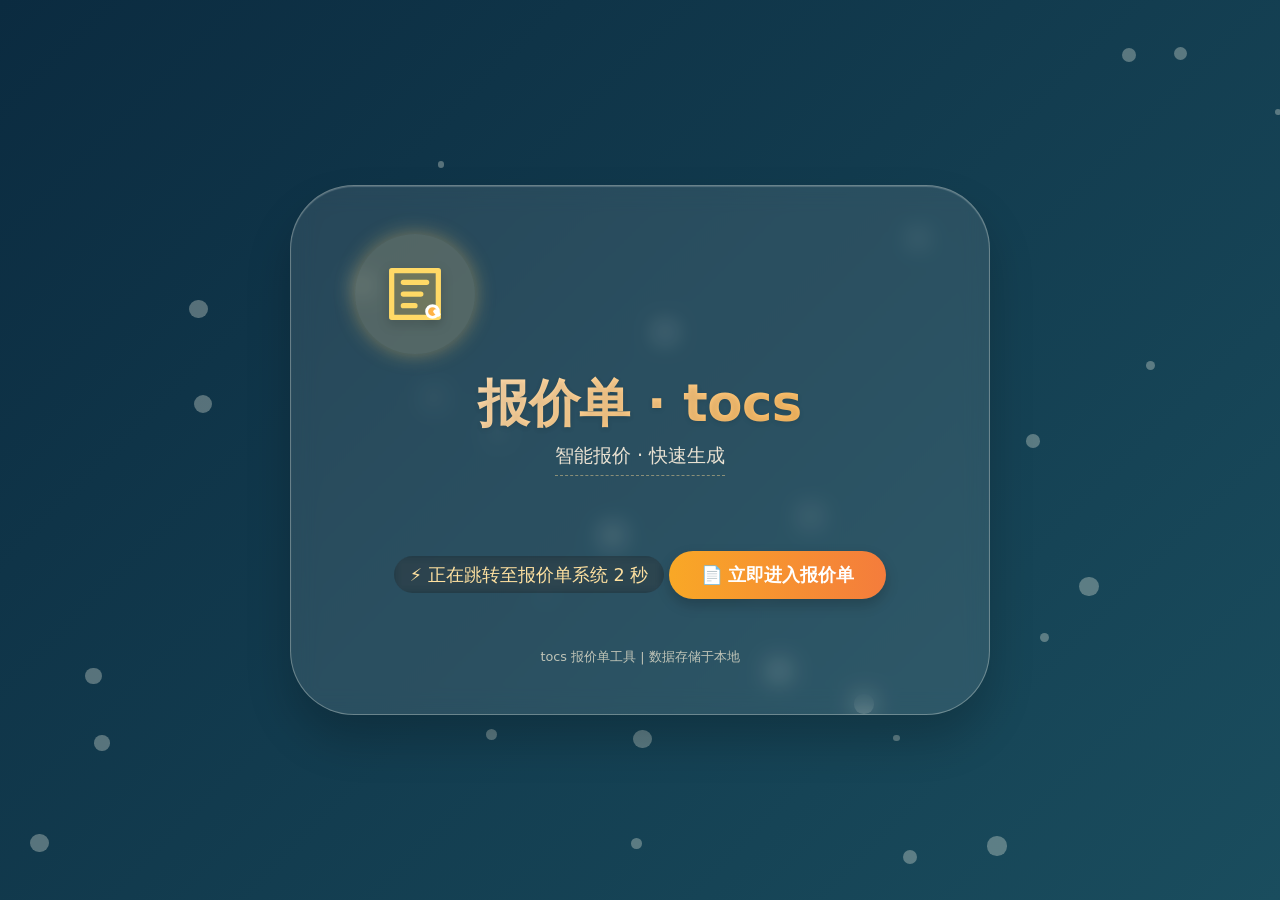
<file: index.html>
<!DOCTYPE html>
<html lang="zh-CN">
<head>
    <meta charset="UTF-8">
    <meta name="viewport" content="width=device-width, initial-scale=1.0, user-scalable=yes">
    <title>报价单工具 | tocs</title>
    <style>
        * {
            margin: 0;
            padding: 0;
            box-sizing: border-box;
        }

        body {
            min-height: 100vh;
            background: linear-gradient(135deg, #0b2b40 0%, #1a4d5e 100%);
            display: flex;
            align-items: center;
            justify-content: center;
            font-family: 'Segoe UI', 'Poppins', system-ui, -apple-system, 'Roboto', sans-serif;
            overflow: hidden;
            position: relative;
        }

        /* 动态粒子背景 (装饰) */
        .bg-particles {
            position: absolute;
            width: 100%;
            height: 100%;
            overflow: hidden;
            z-index: 0;
        }

        .particle {
            position: absolute;
            background: rgba(255,255,240,0.3);
            border-radius: 50%;
            pointer-events: none;
            animation: floatParticle 12s infinite ease-in-out;
        }

        @keyframes floatParticle {
            0% {
                transform: translateY(0) translateX(0) scale(1);
                opacity: 0.4;
            }
            50% {
                transform: translateY(-40px) translateX(20px) scale(1.2);
                opacity: 0.8;
            }
            100% {
                transform: translateY(0) translateX(0) scale(1);
                opacity: 0.4;
            }
        }

        /* 主卡片 */
        .hero-card {
            position: relative;
            z-index: 10;
            background: rgba(255, 255, 255, 0.1);
            backdrop-filter: blur(12px);
            border-radius: 64px;
            padding: 3rem 4rem;
            text-align: center;
            box-shadow: 0 25px 45px rgba(0,0,0,0.2), inset 0 1px 1px rgba(255,255,255,0.2);
            border: 1px solid rgba(255,255,240,0.3);
            animation: fadeInUp 0.8s cubic-bezier(0.2, 0.9, 0.4, 1.1);
            width: 90%;
            max-width: 700px;
        }

        /* Logo 动画区 */
        .logo-area {
            margin-bottom: 2rem;
        }

        .quote-icon {
            display: inline-block;
            width: 120px;
            height: 120px;
            background: rgba(255,215,140,0.2);
            border-radius: 50%;
            display: flex;
            align-items: center;
            justify-content: center;
            margin-bottom: 1rem;
            animation: pulseGlow 2s infinite alternate, rotateScale 3s infinite;
            box-shadow: 0 0 20px rgba(255,200,100,0.4);
        }

        .quote-icon svg {
            width: 70px;
            height: 70px;
            filter: drop-shadow(0 4px 6px rgba(0,0,0,0.2));
        }

        @keyframes pulseGlow {
            0% {
                box-shadow: 0 0 0 0 rgba(255,200,100,0.4);
                background: rgba(255,215,140,0.2);
            }
            100% {
                box-shadow: 0 0 0 20px rgba(255,200,100,0);
                background: rgba(255,225,160,0.35);
            }
        }

        @keyframes rotateScale {
            0% {
                transform: rotate(0deg) scale(1);
            }
            50% {
                transform: rotate(8deg) scale(1.05);
            }
            100% {
                transform: rotate(0deg) scale(1);
            }
        }

        h1 {
            font-size: 3.2rem;
            font-weight: 800;
            background: linear-gradient(135deg, #FFE6C7, #FFB347);
            -webkit-background-clip: text;
            background-clip: text;
            color: transparent;
            letter-spacing: -0.5px;
            margin-bottom: 0.25rem;
            text-shadow: 0 2px 5px rgba(0,0,0,0.1);
        }

        .sub {
            font-size: 1.2rem;
            color: #FFF2DF;
            opacity: 0.9;
            font-weight: 500;
            margin-bottom: 2rem;
            border-bottom: 1px dashed rgba(255,220,150,0.5);
            display: inline-block;
            padding-bottom: 6px;
        }

        .countdown {
            font-size: 1.1rem;
            background: rgba(0,0,0,0.3);
            display: inline-block;
            padding: 0.4rem 1rem;
            border-radius: 40px;
            color: #FFE1A0;
            margin: 1rem 0 1.5rem;
            backdrop-filter: blur(4px);
        }

        .btn-manual {
            display: inline-block;
            background: linear-gradient(90deg, #F9A826, #F47C3C);
            border: none;
            padding: 12px 32px;
            font-size: 1.1rem;
            font-weight: bold;
            color: white;
            border-radius: 60px;
            text-decoration: none;
            transition: transform 0.2s, box-shadow 0.2s;
            box-shadow: 0 6px 14px rgba(0,0,0,0.2);
            margin-top: 0.5rem;
            cursor: pointer;
        }

        .btn-manual:hover {
            transform: scale(1.02);
            box-shadow: 0 10px 20px rgba(0,0,0,0.3);
            background: linear-gradient(90deg, #FFB347, #F9672E);
        }

        .footer-note {
            margin-top: 2rem;
            font-size: 0.8rem;
            color: rgba(255,245,220,0.7);
        }

        @keyframes fadeInUp {
            from {
                opacity: 0;
                transform: translateY(40px);
            }
            to {
                opacity: 1;
                transform: translateY(0);
            }
        }

        @media (max-width: 550px) {
            .hero-card {
                padding: 2rem 1.5rem;
            }
            h1 {
                font-size: 2.2rem;
            }
            .quote-icon {
                width: 90px;
                height: 90px;
            }
            .quote-icon svg {
                width: 50px;
                height: 50px;
            }
        }
    </style>
</head>
<body>
<div class="bg-particles" id="particles"></div>
<div class="hero-card">
    <div class="logo-area">
        <div class="quote-icon">
            <!-- 简洁的发票/报价单风格 SVG -->
            <svg viewBox="0 0 24 24" fill="none" xmlns="http://www.w3.org/2000/svg">
                <path d="M4 4H20V20H4V4Z" stroke="#FFD966" stroke-width="1.8" stroke-linecap="round" stroke-linejoin="round" fill="rgba(255,217,102,0.2)"/>
                <path d="M8 8H16M8 12H14M8 16H12" stroke="#FFD966" stroke-width="1.8" stroke-linecap="round"/>
                <circle cx="18" cy="18" r="2" fill="#FFB347" stroke="white" stroke-width="1"/>
                <path d="M19 18L20 19" stroke="white" stroke-width="1.5" stroke-linecap="round"/>
            </svg>
        </div>
        <h1>报价单 <span style="font-weight:600;">· tocs</span></h1>
        <div class="sub">智能报价 · 快速生成</div>
    </div>

    <div class="countdown" id="countdownMsg">
        ⚡ 正在跳转至报价单系统 <span id="seconds">3</span> 秒
    </div>

    <button class="btn-manual" id="manualBtn">📄 立即进入报价单</button>
    <div class="footer-note">
        tocs 报价单工具 | 数据存储于本地
    </div>
</div>

<script>
    (function() {
        // 自动跳转倒计时
        let seconds = 3;
        const secSpan = document.getElementById('seconds');
        const countdownDiv = document.getElementById('countdownMsg');
        let timer = setInterval(() => {
            seconds--;
            if (secSpan) secSpan.innerText = seconds;
            if (seconds <= 0) {
                clearInterval(timer);
                window.location.href = './quotation.html';
            }
        }, 1000);

        // 手动跳转按钮
        const manualBtn = document.getElementById('manualBtn');
        if (manualBtn) {
            manualBtn.addEventListener('click', () => {
                clearInterval(timer);
                window.location.href = './quotation.html';
            });
        }

        // 生成动态粒子（装饰）
        function createParticles() {
            const container = document.getElementById('particles');
            if (!container) return;
            const particleCount = 30;
            for (let i = 0; i < particleCount; i++) {
                const particle = document.createElement('div');
                particle.classList.add('particle');
                const size = Math.random() * 15 + 5;
                particle.style.width = size + 'px';
                particle.style.height = size + 'px';
                particle.style.left = Math.random() * 100 + '%';
                particle.style.top = Math.random() * 100 + '%';
                const duration = 10 + Math.random() * 15;
                particle.style.animationDuration = duration + 's';
                particle.style.animationDelay = Math.random() * 5 + 's';
                container.appendChild(particle);
            }
        }
        createParticles();
    })();
</script>
</body>
</html>
</file>
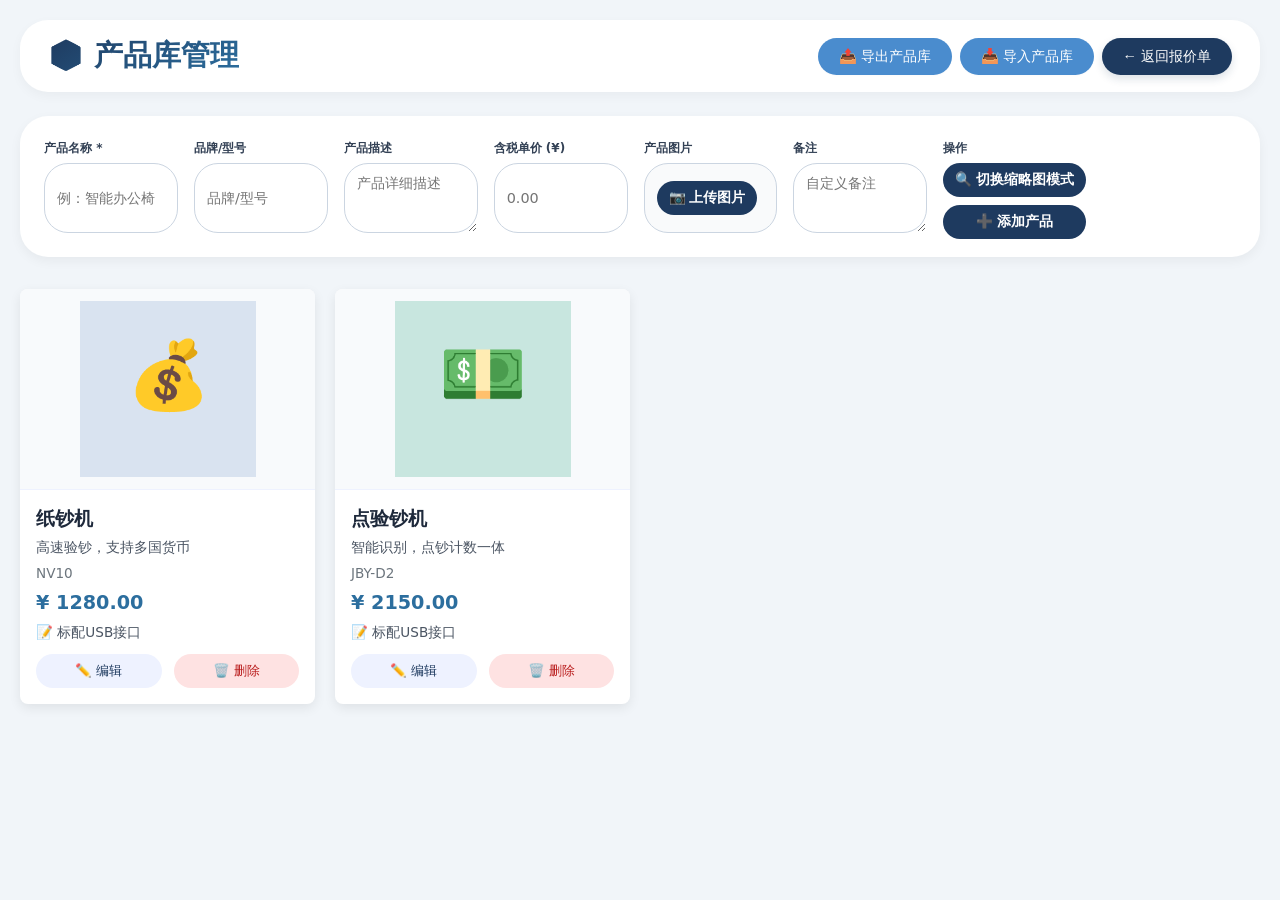
<file: product-manager.html>
<!DOCTYPE html>
<html lang="zh-CN">
<head>
    <meta charset="UTF-8">
    <meta name="viewport" content="width=device-width, initial-scale=1.0, user-scalable=yes">
    <title>产品库管理</title>
    <link rel="stylesheet" href="styles.css">
</head>
<body>
<div class="container">
    <div class="header">
        <h1>📦 产品库管理</h1>
        <div class="header-actions">
            <button id="exportProductsBtn" class="btn-back" style="background:#4a8cce; color:white;">📤 导出产品库</button>
            <button id="importProductsBtn" class="btn-back" style="background:#4a8cce; color:white;">📥 导入产品库</button>
            <button id="backToQuoteBtn" class="btn-back btn-primary">← 返回报价单</button>
        </div>
    </div>

    <div class="add-product-form">
        <div class="form-field">
            <label>产品名称 *</label>
            <input type="text" id="prodName" placeholder="例：智能办公椅">
        </div>
        <div class="form-field">
            <label>品牌/型号</label>
            <input type="text" id="prodModel" placeholder="品牌/型号">
        </div>
        <div class="form-field">
            <label>产品描述</label>
            <textarea id="prodDescription" rows="2" placeholder="产品详细描述" style="resize: vertical;"></textarea>
        </div>
        <div class="form-field">
            <label>含税单价 (¥)</label>
            <input type="number" id="prodPrice" step="0.01" placeholder="0.00">
        </div>
        <div class="form-field img-field">
            <label>产品图片</label>
            <div class="img-preview-area">
                <input type="file" id="prodImage" accept="image/*" style="display:none">
                <button type="button" id="uploadBtn" class="btn-submit">📷 上传图片</button>
                <img id="previewImg" class="img-preview" style="display:none;">
            </div>
        </div>
        <!-- 正确的备注字段位置（在图片之后，操作之前） -->
        <div class="form-field">
            <label>备注</label>
            <textarea id="prodRemark" rows="2" placeholder="自定义备注" style="resize: vertical;"></textarea>
        </div>
        <div class="form-field action-field">
            <label>操作</label>
            <div class="action-buttons">
                <button id="toggleViewBtn" class="btn-submit">🔍 切换缩略图模式</button>
                <button class="btn-submit" id="addProductBtn">➕ 添加产品</button>
            </div>
        </div>
    </div>

    <div id="productList" class="product-grid"></div>
</div>

<!-- 编辑产品模态框 -->
<div id="editModal" class="modal-overlay" style="display:none;">
    <div class="modal-container">
        <h3>✏️ 编辑产品</h3>
        <div class="form-field">
            <label>产品名称 *</label>
            <input type="text" id="editProdName" placeholder="产品名称">
        </div>
        <div class="form-field">
            <label>品牌/型号</label>
            <input type="text" id="editProdModel" placeholder="品牌/型号">
        </div>
        <div class="form-field">
            <label>产品描述</label>
            <textarea id="editProdDescription" rows="2" placeholder="产品详细描述" style="resize: vertical;"></textarea>
        </div>
        <!-- 编辑模态框中的并排布局 -->
<div class="form-row">
    <div class="form-field">
        <label>含税单价 (¥)</label>
        <input type="number" id="editProdPrice" step="0.01" placeholder="0.00">
    </div>
    <div class="form-field">
        <label>产品图片</label>
        <div class="img-preview-area">
            <input type="file" id="editProdImage" accept="image/*" style="display:none">
            <button type="button" id="editUploadBtn" style="background:#e2e8f0; border:none; padding:8px 16px; border-radius:40px;">📷 更换图片</button>
            <img id="editPreviewImg" class="img-preview" style="display:none;">
        </div>
    </div>
</div>
<!-- 备注字段单独一行 -->
<div class="form-field">
    <label>备注</label>
    <textarea id="editProdRemark" rows="2" placeholder="自定义备注"></textarea>
</div>

        <div class="modal-actions">
            <button id="cancelEditBtn" class="btn">取消</button>
            <button id="confirmEditBtn" class="btn btn-primary">保存</button>
        </div>
    </div>
</div>

<script>
    // ==================== IndexedDB 配置 ====================
    const DB_NAME = 'QuotationDB';
    const DB_VERSION = 9;
    const PRODUCT_STORE = 'products';

    let db = null;

    function openDB() {
        return new Promise((resolve, reject) => {
            if (db && db.name === DB_NAME) {
                resolve(db);
                return;
            }
            const request = indexedDB.open(DB_NAME, DB_VERSION);
            request.onerror = () => reject(new Error(`IndexedDB 打开失败: ${request.error?.message || '未知错误'}`));
            request.onsuccess = () => {
                db = request.result;
                resolve(db);
            };
            request.onupgradeneeded = (event) => {
                const db = event.target.result;
                if (!db.objectStoreNames.contains(PRODUCT_STORE)) {
                    const store = db.createObjectStore(PRODUCT_STORE, { keyPath: 'id', autoIncrement: true });
                    if (event.oldVersion < 1) {
                        store.add({
                            name: "纸钞机",
                            model: "NV10",
                            description: "高速验钞，支持多国货币",
                            price: 1280,
                            remark: "标配USB接口",
                            imageBase64: "data:image/svg+xml,%3Csvg xmlns='http://www.w3.org/2000/svg' viewBox='0 0 100 100'%3E%3Crect width='100' height='100' fill='%23d9e3f0'/%3E%3Ctext x='50' y='55' font-size='38' text-anchor='middle' fill='%23365e7e'%3E💰%3C/text%3E%3C/svg%3E"
                        });
                        store.add({
                            name: "点验钞机",
                            model: "JBY-D2",
                            description: "智能识别，点钞计数一体",
                            price: 2150,
                            remark: "标配USB接口",
                            imageBase64: "data:image/svg+xml,%3Csvg xmlns='http://www.w3.org/2000/svg' viewBox='0 0 100 100'%3E%3Crect width='100' height='100' fill='%23c8e6df'/%3E%3Ctext x='50' y='55' font-size='40' text-anchor='middle' fill='%233d6b5e'%3E💵%3C/text%3E%3C/svg%3E"
                        });
                    }
                }
            };
        });
    }

    async function getAllProducts() {
        const db = await openDB();
        const tx = db.transaction(PRODUCT_STORE, 'readonly');
        const store = tx.objectStore(PRODUCT_STORE);
        return new Promise((resolve, reject) => {
            const request = store.getAll();
            request.onsuccess = () => resolve(request.result);
            request.onerror = () => reject(request.error);
        });
    }

    async function addProduct(product) {
        const db = await openDB();
        const tx = db.transaction(PRODUCT_STORE, 'readwrite');
        const store = tx.objectStore(PRODUCT_STORE);
        return new Promise((resolve, reject) => {
            const request = store.add(product);
            request.onsuccess = () => resolve(request.result);
            request.onerror = () => reject(request.error);
        });
    }

    async function updateProduct(product) {
        const db = await openDB();
        const tx = db.transaction(PRODUCT_STORE, 'readwrite');
        const store = tx.objectStore(PRODUCT_STORE);
        return new Promise((resolve, reject) => {
            const request = store.put(product);
            request.onsuccess = () => resolve();
            request.onerror = () => reject(request.error);
        });
    }

    async function deleteProduct(id) {
        const db = await openDB();
        const tx = db.transaction(PRODUCT_STORE, 'readwrite');
        const store = tx.objectStore(PRODUCT_STORE);
        return new Promise((resolve, reject) => {
            const request = store.delete(id);
            request.onsuccess = () => resolve();
            request.onerror = () => reject(request.error);
        });
    }

    // ==================== UI 状态 ====================
    let products = [];

    async function loadAndRenderProducts() {
        products = await getAllProducts();
        renderProducts();
    }

    function renderProducts() {
        const container = document.getElementById('productList');
        if (!products.length) {
            container.innerHTML = '<div class="empty-msg">暂无产品，请添加</div>';
            return;
        }
        container.innerHTML = products.map(prod => `
            <div class="product-card" data-id="${prod.id}">
                <img class="card-img" src="${prod.imageBase64 || 'data:image/svg+xml,%3Csvg xmlns=\'http://www.w3.org/2000/svg\' viewBox=\'0 0 100 100\'%3E%3Crect width=\'100\' height=\'100\' fill=\'%23e2e8f0\'/%3E%3Ctext x=\'50\' y=\'55\' font-size=\'40\' text-anchor=\'middle\' fill=\'gray\'%3E📷%3C/text%3E%3C/svg%3E'}">
                <div class="card-info">
                    <div class="card-name">${escapeHtml(prod.name)}</div>
                    <div class="card-description">${escapeHtml(prod.description || '')}</div>
                    <div class="card-model">${escapeHtml(prod.model || '无型号')}</div>
                    <div class="card-price">¥ ${Number(prod.price).toFixed(2)}</div>
                    <div class="card-remark">📝 ${escapeHtml(prod.remark || '')}</div>
                    <div class="card-actions">
                        <button class="edit-btn" data-id="${prod.id}">✏️ 编辑</button>
                        <button class="delete-btn" data-id="${prod.id}">🗑️ 删除</button>
                    </div>
                </div>
            </div>
        `).join('');

        document.querySelectorAll('.edit-btn').forEach(btn => {
            btn.addEventListener('click', async (e) => {
                const id = parseInt(btn.dataset.id);
                const product = products.find(p => p.id === id);
                if (product) openEditModal(product);
            });
        });

        document.querySelectorAll('.delete-btn').forEach(btn => {
            btn.addEventListener('click', async (e) => {
                const id = parseInt(btn.dataset.id);
                if (confirm('确定删除该产品？')) {
                    await deleteProduct(id);
                    await loadAndRenderProducts();
                }
            });
        });
    }

    // ==================== 编辑模态框逻辑 ====================
    let currentEditProduct = null;
    let isEditDirty = false;

    function openEditModal(product) {
        currentEditProduct = product;
        document.getElementById('editProdName').value = product.name;
        document.getElementById('editProdModel').value = product.model || '';
        document.getElementById('editProdDescription').value = product.description || '';
        document.getElementById('editProdPrice').value = product.price;
        document.getElementById('editProdRemark').value = product.remark || '';
        const preview = document.getElementById('editPreviewImg');
        if (product.imageBase64) {
            preview.src = product.imageBase64;
            preview.style.display = 'block';
        } else {
            preview.style.display = 'none';
        }
        document.getElementById('editModal').style.display = 'flex';
        isEditDirty = false;
    }

    function closeEditModal() {
        if (isEditDirty) {
            const confirm = window.confirm('您有未保存的修改，确定放弃吗？');
            if (!confirm) return;
        }
        document.getElementById('editModal').style.display = 'none';
        currentEditProduct = null;
        document.getElementById('editProdImage').value = '';
        isEditDirty = false;
    }

    async function saveEditProduct() {
        if (!currentEditProduct) return;
        const newName = document.getElementById('editProdName').value.trim();
        const newModel = document.getElementById('editProdModel').value.trim();
        const newDescription = document.getElementById('editProdDescription').value.trim();
        const newPrice = parseFloat(document.getElementById('editProdPrice').value);
        const newRemark = document.getElementById('editProdRemark').value.trim();
        if (!newName) { alert('产品名称不能为空'); return; }
        if (isNaN(newPrice) || newPrice < 0) { alert('请输入有效单价'); return; }
        
        let newImageBase64 = currentEditProduct.imageBase64;
        const fileInput = document.getElementById('editProdImage');
        if (fileInput.files && fileInput.files[0]) {
            const reader = new FileReader();
            reader.onload = async (ev) => {
                newImageBase64 = ev.target.result;
                currentEditProduct.name = newName;
                currentEditProduct.model = newModel;
                currentEditProduct.description = newDescription;
                currentEditProduct.price = newPrice;
                currentEditProduct.remark = newRemark;
                currentEditProduct.imageBase64 = newImageBase64;
                await updateProduct(currentEditProduct);
                await loadAndRenderProducts();
                isEditDirty = false;
                closeEditModal();
            };
            reader.readAsDataURL(fileInput.files[0]);
        } else {
            currentEditProduct.name = newName;
            currentEditProduct.model = newModel;
            currentEditProduct.description = newDescription;
            currentEditProduct.price = newPrice;
            currentEditProduct.remark = newRemark;
            await updateProduct(currentEditProduct);
            await loadAndRenderProducts();
            isEditDirty = false;
            closeEditModal();
        }
    }

    // ==================== 其他功能 ====================
    async function handleAddProduct() {
        const name = document.getElementById('prodName').value.trim();
        const model = document.getElementById('prodModel').value.trim();
        const description = document.getElementById('prodDescription').value.trim();
        const price = parseFloat(document.getElementById('prodPrice').value);
        const remark = document.getElementById('prodRemark').value.trim();
        const preview = document.getElementById('previewImg');
        if (!name) { alert('请填写产品名称'); return; }
        if (isNaN(price) || price < 0) { alert('请输入有效单价'); return; }

        let imageBase64 = preview.src && preview.style.display !== 'none' ? preview.src : '';
        if (!imageBase64) {
            imageBase64 = "data:image/svg+xml,%3Csvg xmlns='http://www.w3.org/2000/svg' viewBox='0 0 100 100'%3E%3Crect width='100' height='100' fill='%23e2e8f0'/%3E%3Ctext x='50' y='55' font-size='40' text-anchor='middle' fill='gray'%3E📷%3C/text%3E%3C/svg%3E";
        }

        const newProduct = {
            name: name,
            model: model,
            description: description,
            price: price,
            remark: remark,
            imageBase64: imageBase64
        };
        await addProduct(newProduct);
        await loadAndRenderProducts();
        document.getElementById('prodName').value = '';
        document.getElementById('prodModel').value = '';
        document.getElementById('prodDescription').value = '';
        document.getElementById('prodPrice').value = '';
        document.getElementById('prodRemark').value = '';
        document.getElementById('prodImage').value = '';
        document.getElementById('previewImg').style.display = 'none';
        document.getElementById('previewImg').src = '';
    }

    async function exportProducts() {
        try {
            const products = await getAllProducts();
            const dataStr = JSON.stringify(products, null, 2);
            const blob = new Blob([dataStr], { type: 'application/json' });
            const url = URL.createObjectURL(blob);
            const a = document.createElement('a');
            a.href = url;
            const now = new Date();
            const timestamp = `${now.getFullYear()}-${String(now.getMonth()+1).padStart(2,'0')}-${String(now.getDate()).padStart(2,'0')}_${String(now.getHours()).padStart(2,'0')}-${String(now.getMinutes()).padStart(2,'0')}-${String(now.getSeconds()).padStart(2,'0')}`;
            a.download = `products_${timestamp}.json`;
            document.body.appendChild(a);
            a.click();
            setTimeout(() => {
                document.body.removeChild(a);
                URL.revokeObjectURL(url);
            }, 100);
        } catch (err) {
            console.error('导出产品库失败:', err);
            alert('导出失败：' + err.message);
        }
    }

    async function importProducts() {
        const input = document.createElement('input');
        input.type = 'file';
        input.accept = 'application/json';
        input.onchange = async (e) => {
            const file = e.target.files[0];
            if (!file) return;
            const reader = new FileReader();
            reader.onload = async (ev) => {
                try {
                    const importedProducts = JSON.parse(ev.target.result);
                    if (!Array.isArray(importedProducts)) throw new Error('无效的产品库数据，应为数组');
                    if (!confirm('导入将替换当前所有产品库数据，是否继续？')) return;
                    
                    const db = await openDB();
                    const tx = db.transaction(PRODUCT_STORE, 'readwrite');
                    const store = tx.objectStore(PRODUCT_STORE);
                    await new Promise((resolve, reject) => {
                        const request = store.clear();
                        request.onsuccess = () => resolve();
                        request.onerror = () => reject(request.error);
                    });
                    
                    for (const prod of importedProducts) {
                        const { id, ...productData } = prod;
                        if (!productData.description) productData.description = '';
                        await addProduct(productData);
                    }
                    await loadAndRenderProducts();
                    alert('产品库导入成功');
                } catch (err) {
                    console.error('导入产品库失败:', err);
                    alert('导入失败：' + err.message);
                }
            };
            reader.readAsText(file);
        };
        input.click();
    }

    function escapeHtml(str) {
        if (!str) return '';
        return str.replace(/[&<>]/g, function(m) {
            if (m === '&') return '&amp;';
            if (m === '<') return '&lt;';
            if (m === '>') return '&gt;';
            return m;
        });
    }

    // ==================== 初始化 ====================
    document.addEventListener('DOMContentLoaded', () => {
        document.getElementById('uploadBtn').addEventListener('click', () => {
            document.getElementById('prodImage').click();
        });
        document.getElementById('prodImage').addEventListener('change', (e) => {
            const file = e.target.files[0];
            if (file) {
                const reader = new FileReader();
                reader.onload = (ev) => {
                    const preview = document.getElementById('previewImg');
                    preview.src = ev.target.result;
                    preview.style.display = 'block';
                };
                reader.readAsDataURL(file);
            }
        });

        const toggleBtn = document.getElementById('toggleViewBtn');
        const productGrid = document.getElementById('productList');
        toggleBtn.addEventListener('click', () => {
            productGrid.classList.toggle('compact-view');
            toggleBtn.textContent = productGrid.classList.contains('compact-view') ? '🔍 恢复原始大小' : '🔍 切换缩略图模式';
        });

        document.getElementById('exportProductsBtn').addEventListener('click', exportProducts);
        document.getElementById('importProductsBtn').addEventListener('click', importProducts);
        document.getElementById('addProductBtn').addEventListener('click', handleAddProduct);
        document.getElementById('backToQuoteBtn').addEventListener('click', () => {
            window.location.href = 'quotation.html';
        });

        document.getElementById('editUploadBtn').addEventListener('click', () => {
            document.getElementById('editProdImage').click();
        });
        document.getElementById('editProdImage').addEventListener('change', (e) => {
            const file = e.target.files[0];
            if (file) {
                const reader = new FileReader();
                reader.onload = (ev) => {
                    const preview = document.getElementById('editPreviewImg');
                    preview.src = ev.target.result;
                    preview.style.display = 'block';
                };
                reader.readAsDataURL(file);
            }
        });
        document.getElementById('cancelEditBtn').addEventListener('click', closeEditModal);
        document.getElementById('confirmEditBtn').addEventListener('click', saveEditProduct);

        const editProdName = document.getElementById('editProdName');
        const editProdModel = document.getElementById('editProdModel');
        const editProdDescription = document.getElementById('editProdDescription');
        const editProdPrice = document.getElementById('editProdPrice');
        const editProdRemark = document.getElementById('editProdRemark');
        const editProdImage = document.getElementById('editProdImage');
        editProdName.addEventListener('input', () => isEditDirty = true);
        editProdModel.addEventListener('input', () => isEditDirty = true);
        editProdDescription.addEventListener('input', () => isEditDirty = true);
        editProdPrice.addEventListener('input', () => isEditDirty = true);
        editProdRemark.addEventListener('input', () => isEditDirty = true);
        editProdImage.addEventListener('change', () => isEditDirty = true);

        const editModal = document.getElementById('editModal');
        editModal.addEventListener('click', (e) => {
            if (e.target === editModal) closeEditModal();
        });

        openDB().then(async () => {
            await loadAndRenderProducts();
        }).catch(err => {
            console.error(err);
            alert(`数据库初始化失败: ${err.message}`);
        });
    });

    let modalOpen = false;
    const editModal = document.getElementById('editModal');
    const observer = new MutationObserver((mutations) => {
        mutations.forEach((mutation) => {
            if (mutation.attributeName === 'style') {
                modalOpen = editModal.style.display === 'flex';
            }
        });
    });
    observer.observe(editModal, { attributes: true });

    window.addEventListener('keydown', (e) => {
        if (!modalOpen) return;
        if (e.key === 'Backspace') {
            const target = e.target;
            const isInput = target.tagName === 'INPUT' || target.tagName === 'TEXTAREA' || target.isContentEditable;
            if (!isInput) {
                e.preventDefault();
                return;
            }
        }
        if ((e.ctrlKey && e.key === 'r') || e.key === 'F5') {
            e.preventDefault();
            alert('编辑中，请勿刷新页面，以免丢失数据。');
            return;
        }
        if (e.altKey && e.key === 'ArrowLeft') {
            e.preventDefault();
            alert('编辑中，请勿使用后退按钮。');
            return;
        }
    });
</script>
</body>
</html>
</file>
<file: styles.css>
/* ========== 公共重置与变量 ========== */
* {
    box-sizing: border-box;
    margin: 0;
    padding: 0;
}

body {
    background: #f1f5f9;
    font-family: 'Segoe UI', 'Inter', system-ui, -apple-system, sans-serif;
    padding: 20px;
    min-height: 100vh;
    color: #1e293b;
}

/* 隐藏滚动条 */
* {
    scrollbar-width: none;
    -ms-overflow-style: none;
}
*::-webkit-scrollbar {
    display: none;
}

/* ========== 报价单页面样式 ========== */
.app-wrapper {
    max-width: 1400px;
    margin: 0 auto;
}

.admin-header {
    display: flex;
    flex-direction: column;
    background: white;
    border-radius: 28px;
    padding: 16px 28px;
    margin-bottom: 24px;
    box-shadow: 0 4px 12px rgba(0,0,0,0.04);
    gap: 16px;
}

.header-row-top {
    display: flex;
    align-items: center;
    flex-wrap: wrap;
    gap: 20px;
}

.header-actions {
    display: flex;
    gap: 8px;
    flex-wrap: wrap;
    margin-top: 0;
}

.admin-header h1 {
    font-size: 1.8rem;
    font-weight: 700;
    background: linear-gradient(145deg, #1e3a5f, #2c6e9e);
    -webkit-background-clip: text;
    background-clip: text;
    color: transparent;
    letter-spacing: -0.01em;
}

.btn {
    border: none;
    background: #eef2ff;
    padding: 6px 16px;
    border-radius: 40px;
    font-weight: 500;
    font-size: 0.8rem;
    cursor: pointer;
    transition: all 0.15s;
    color: #1e3a5f;
    box-shadow: 0 1px 2px rgba(0,0,0,0.02);
    display: inline-flex;
    align-items: center;
    gap: 6px;
    border: 1px solid transparent;
}

.btn-primary {
    background: #4186df;
    color: white;
    box-shadow: 0 4px 8px rgba(30,58,95,0.15);
}
.btn-primary:hover { background: #2c6e9e; }

.btn-outline {
    background: white;
    border: 1px solid #cbd5e1;
}
.btn:hover {
    transform: translateY(-1px);
    box-shadow: 0 6px 12px rgba(0,0,0,0.06);
}

/* 公司搜索框 */
.company-search-wrapper {
    position: relative;
    display: inline-flex;
    align-items: center;
}
#companySearchInput {
    padding: 8px 16px;
    padding-right: 36px;
    border-radius: 40px;
    border: 1px solid #cbd5e1;
    background: white;
    font-size: 0.85rem;
    font-weight: 500;
    color: #1e3a5f;
    outline: none;
    width: 240px;
    transition: all 0.15s;
    box-shadow: 0 1px 2px rgba(0,0,0,0.02);
    height: 38px;
    box-sizing: border-box;
}
#companySearchInput:focus {
    border-color: #1e3a5f;
    box-shadow: 0 4px 8px rgba(30,58,95,0.1);
}
#companySearchInput::placeholder {
    color: #94a3b8;
    font-weight: 400;
}
.clear-search-btn {
    position: absolute;
    right: 8px;
    background: none;
    border: none;
    font-size: 18px;
    color: #64748b;
    cursor: pointer;
    padding: 0;
    width: 24px;
    height: 24px;
    display: flex;
    align-items: center;
    justify-content: center;
    border-radius: 50%;
    transition: background 0.2s;
}
.clear-search-btn:hover {
    background: #e2e8f0;
    color: #0f172a;
}

/* 产品库侧边栏 */
.product-sidebar {
    position: fixed;
    left: 0; top: 0; bottom: 0;
    width: 320px;
    background: white;
    box-shadow: 4px 0 20px rgba(0,0,0,0.06);
    transform: translateX(-100%);
    transition: transform 0.25s ease;
    z-index: 1100;
    display: flex;
    flex-direction: column;
    padding: 24px 18px;
    border-radius: 0 24px 24px 0;
}
.product-sidebar.open { transform: translateX(0); }
.sidebar-header {
    display: flex;
    justify-content: space-between;
    align-items: center;
    margin-bottom: 20px;
}
.sidebar-header h2 {
    font-size: 1.4rem;
    font-weight: 700;
    color: #1e3a5f;
}
.close-sidebar {
    background: none;
    border: none;
    font-size: 24px;
    cursor: pointer;
    color: #64748b;
}
.sidebar-overlay {
    position: fixed;
    top: 0; left: 0; right: 0; bottom: 0;
    background: rgba(0,0,0,0.15);
    backdrop-filter: blur(2px);
    z-index: 1050;
    display: none;
}
.sidebar-overlay.show { display: block; }
.product-list {
    flex: 1;
    overflow-y: auto;
    display: flex;
    flex-direction: column;
    gap: 14px;
}
/* 侧边栏卡片容器 */
.product-sidebar .product-card {
    display: flex;
    gap: 12px;
    align-items: center;
    background: #f8fafc;
    border-radius: 20px;
    padding: 12px;
    border: 1px solid #eef2f6;
}
.product-sidebar .product-card-img {
    width: 60px;
    height: 60px;
    object-fit: contain;
    background: white;
    border-radius: 16px;
    padding: 4px;
}
.product-sidebar .product-card-info {
    flex: 1;
    font-size: 0.9rem;
}
.product-sidebar .product-card-name {
    font-weight: 700;
    color: #0b2b40;
}
.product-sidebar .add-btn {
    background: #1e3a5f;
    color: white;
    border: none;
    padding: 6px 14px;
    border-radius: 30px;
    font-size: 0.8rem;
    font-weight: 500;
    cursor: pointer;
}
.manage-link {
    margin-top: 20px;
    text-align: center;
    border-top: 1px solid #e2e8f0;
    padding-top: 18px;
}

/* 报价单卡片 */
.quote-panel-card {
    background: white;
    border-radius: 32px;
    padding: 24px 28px;
    box-shadow: 0 8px 24px rgba(0,0,0,0.04);
    margin-bottom: 20px;
}
#printArea {
    width: 100%;
    margin: 0 auto;
    background: white;
    padding: 16px 18px;
    box-sizing: border-box;
    border-radius: 16px;
    transition: all 0.1s;
}

.company-row { text-align: center; margin-bottom: 4px; }
.company-name { font-size: 1.6rem; font-weight: 800; color: #000; }
.company-details { font-size: 0.8rem; color: #334155; white-space: pre-wrap; }
.quotation-title {
    font-size: 1.8rem;
    font-weight: bold;
    text-align: center;
    margin: 12px 0 8px;
    letter-spacing: 4px;
    color: #000000;
}

.customer-info { margin: 16px 0 12px; }
.customer-row {
    display: flex;
    align-items: baseline;
    font-size: 0.85rem;
    margin-bottom: 4px;
}
.customer-label {
    font-weight: 700;
    min-width: 80px;
    white-space: pre-wrap;
    color: #000000;
}
.customer-value {
    flex: 1;
    background: transparent;
    border: none;
    outline: none;
    white-space: pre-wrap;
    color: #000000;
}
[contenteditable="true"]:hover { background: #fff9e6; }

.quote-table-wrapper {
    overflow-x: auto;
    border-radius: 0;
}
.quote-table {
    width: 100%;
    table-layout: fixed;
    border-collapse: collapse;
    font-size: 0.8rem;
    min-width: 1000px;
}
.quote-table th {
    background: #4182d8;
    color: white;
    font-weight: 600;
    padding: 10px 4px;
    white-space: nowrap;
}
/* 表格单元格样式（除表头外） */
.quote-table td {
    border: 1px solid #cbd5e1;
    padding: 6px 4px;
    vertical-align: middle;
    text-align: center;
    color: #000000;   /* 表格内容黑色 */
}

/* 表头样式单独定义，保留白色文字 */
.quote-table th {
    background: #4887da;
    color: white;
    font-weight: 600;
    padding: 10px 4px;
    white-space: nowrap;
    border: 1px solid #cbd5e1;   /* 如有需要也可添加边框 */
}
.product-img-large {
    width: 60px;
    height: 60px;
    object-fit: contain;
    background: #f9f9f9;
    border-radius: 8px;
}
.config-editable, .remark-editable {
    background: #fafbfc;
    padding: 6px;
    border-radius: 12px;
    min-height: 40px;
    text-align: left;
    white-space: pre-wrap;
    word-break: break-word;
    outline: none;
    font-size: 0.75rem;
    color: #000000;
}
.price-input, .qty-input {
    width: 70px;
    padding: 6px;
    border: 1px solid #e2e8f0;
    border-radius: 24px;
    text-align: center;
    background: white;
}
.delete-row {
    background: none;
    border: none;
    font-size: 1.2rem;
    cursor: pointer;
    color: #b91c1c;
    padding: 4px;
}

.quote-footer {
    display: flex;
    flex-wrap: wrap;
    justify-content: space-between;
    margin-top: 1px;
    padding: 16px 8px;
    background: #f9fafb;
    border-radius: 20px;
    color: #000000; 
}
/* 让客户签章容器向左移动 */
.quote-footer > div:last-child {
    margin-right: 220px;  /* 根据需要调整数值，数值越大越靠左 */
    /* 或者使用 padding-right: 30px; 效果类似 */
}
/* ========== 合计金额对齐表格列 ========== */
.total-amount-wrapper {
    max-width: 100%;
    overflow-x: auto;
    margin-top: 0px;
}

.total-amount {
    display: flex;
    width: 100%;
    min-width: 1000px;          /* 与表格 min-width 保持一致 */
    font-weight: 800;
    font-size: 1.1rem;
    color: #dd2121;
    padding: 8px 0;
    box-sizing: border-box;
}

/* 默认（编辑模式）10列表格下的宽度分配 */
.total-label {
    text-align: right;
    /* 前7列宽度之和：序号(4%)+名称(11%)+型号(10%)+图片(10%)+描述(21%)+数量(5%)+单价(12%) = 73% */
    width: 73%;
    padding-right: 8px;
}
.total-value {
    text-align: right;
    /* 第8列小计宽度：9% */
    width: 9%;
    padding-right: 4px;
}

/* 预览模式：隐藏操作列（第10列），表格变为9列，重新计算宽度 */
.quote-table.preview-mode ~ .total-amount-wrapper .total-label {
    /* 前7列宽度比例相对变化：原73%是基于10列表格总宽，现在表格总宽变为 100% - 5%(隐藏列) = 95%，
       因此前7列新宽度 = 73% / 0.95 ≈ 76.84% */
    width: 76.84%;
}
.quote-table.preview-mode ~ .total-amount-wrapper .total-value {
    /* 小计列宽度 = 9% / 0.95 ≈ 9.47% */
    width: 9.47%;
}

/* 模态框 */
.modal-overlay {
    position: fixed;
    top:0; left:0; right:0; bottom:0;
    background: rgba(0,0,0,0.3);
    backdrop-filter: blur(3px);
    z-index: 2000;
    display: flex;
    align-items: center;
    justify-content: center;
}
.modal-container {
    background: white;
    border-radius: 32px;
    padding: 28px;
    max-width: 500px;
    width: 90%;
    max-height: 70vh;
    overflow-y: auto;
}

/* 列宽 */
.quote-table th:nth-child(1), .quote-table td:nth-child(1) { width: 4%; }
.quote-table th:nth-child(2), .quote-table td:nth-child(2) { width: 11%; }
.quote-table th:nth-child(3), .quote-table td:nth-child(3) { width: 10%; }
.quote-table th:nth-child(4), .quote-table td:nth-child(4) { width: 10%; }
.quote-table th:nth-child(5), .quote-table td:nth-child(5) { width: 21%; }
.quote-table th:nth-child(6), .quote-table td:nth-child(6) { width: 5%; }
.quote-table th:nth-child(7), .quote-table td:nth-child(7) { width: 12%; }
.quote-table th:nth-child(8), .quote-table td:nth-child(8) { width: 9%; }
.quote-table th:nth-child(9), .quote-table td:nth-child(9) { width: 13%; }
.quote-table th:nth-child(10), .quote-table td:nth-child(10) { width: 5%; }

/* ========== 产品管理页面样式 ========== */
.container {
    max-width: 1400px;
    margin: 0 auto;
}
.header {
    display: flex;
    justify-content: space-between;
    align-items: center;
    background: white;
    border-radius: 28px;
    padding: 16px 28px;
    margin-bottom: 24px;
    box-shadow: 0 4px 12px rgba(0,0,0,0.04);
    flex-wrap: wrap;
    gap: 16px;
}
.header h1 {
    margin: 0;
    color: #1e3a5f;
    font-size: 1.8rem;
    font-weight: 700;
    background: linear-gradient(145deg, #1e3a5f, #2c6e9e);
    -webkit-background-clip: text;
    background-clip: text;
    color: transparent;
}
.btn-back {
    background: #eef2ff;
    color: #1e3a5f;
    border: none;
    padding: 8px 20px;
    border-radius: 40px;
    cursor: pointer;
    font-weight: 500;
    font-size: 0.9rem;
    transition: all 0.15s;
    box-shadow: 0 1px 2px rgba(0,0,0,0.02);
    border: 1px solid transparent;
}
.btn-back:hover {
    transform: translateY(-1px);
    box-shadow: 0 6px 12px rgba(0,0,0,0.06);
}
.btn-primary {
    background: #1e3a5f;
    color: white;
    box-shadow: 0 4px 8px rgba(30,58,95,0.15);
}
.btn-primary:hover { background: #2c6e9e; }

.add-product-form {
    display: grid;
    grid-template-columns: repeat(8, 1fr);  /* 增加一列用于备注 */
    gap: 16px;
    align-items: center;
    background: white;
    border-radius: 28px;
    padding: 24px;
    margin-bottom: 32px;
    box-shadow: 0 4px 12px rgba(0,0,0,0.05);
}
.form-field {
    display: flex;
    flex-direction: column;
    justify-content: center;
}
.form-field label {
    font-size: 0.75rem;
    font-weight: 600;
    margin-bottom: 6px;
    color: #334155;
}
.form-field input,
.form-field textarea,
.img-preview-area,
.action-buttons {
    width: 100%;
    box-sizing: border-box;
    height: 70px;
}
.form-field input,
.form-field textarea {
    padding: 10px 12px;
    border: 1px solid #cbd5e1;
    border-radius: 24px;
    font-size: 0.9rem;
    font-family: inherit;
    background: white;
}
.form-field textarea {
    resize: vertical;
    min-height: 70px;
}
.img-preview-area {
    display: flex;
    align-items: center;
    gap: 10px;
    background: #f9fafb;
    border: 1px solid #cbd5e1;
    border-radius: 24px;
    padding: 10px 12px;
}
.img-preview {
    width: 40px;
    height: 40px;
    background: #e2e8f0;
    border-radius: 8px;
    object-fit: contain;
}
.btn-submit {
    background: #1e3a5f;
    color: white;
    border: none;
    padding: 8px 12px;
    border-radius: 40px;
    font-weight: bold;
    cursor: pointer;
    font-size: 0.85rem;
    white-space: nowrap;
    transition: all 0.15s;
}
.btn-submit:hover {
    background: #2c6e9e;
    transform: translateY(-1px);
}
.action-buttons {
    display: flex;
    flex-direction: column;
    gap: 8px;
}
.action-buttons .btn-submit {
    flex: 1;
    display: flex;
    align-items: center;
    justify-content: center;
}

.product-grid {
    display: grid;
    grid-template-columns: repeat(auto-fill, minmax(280px, 1fr));
    gap: 20px;
}
.product-grid .product-card {
    background: white;
    border-radius: 8px;
    overflow: hidden;
    box-shadow: 0 4px 12px rgba(0,0,0,0.08);
    display: flex;
    flex-direction: column;
}
.card-img {
    width: 100%;
    height: 200px;
    object-fit: contain;
    background: #f8fafc;
    padding: 12px;
}
.card-info {
    padding: 16px;
    border-top: 1px solid #eef2ff;
}
.card-name {
    font-size: 1.2rem;
    font-weight: 700;
    margin-bottom: 6px;
}
.card-description {
    font-size: 0.9rem;
    color: #4b5563;
    margin-bottom: 8px;
    line-height: 1.3;
    overflow: hidden;
    text-overflow: ellipsis;
    white-space: nowrap;
}
.card-model {
    color: #6c757d;
    font-size: 0.85rem;
    margin-bottom: 8px;
}
.card-price {
    color: #2c6e9e;
    font-weight: 700;
    font-size: 1.2rem;
    margin: 10px 0;
}
.card-remark {
    font-size: 0.85rem;
    color: #4b5563;
    margin-bottom: 8px;
    white-space: nowrap;
    overflow: hidden;
    text-overflow: ellipsis;
}
.card-actions {
    display: flex;
    gap: 12px;
    margin-top: 12px;
}
.edit-btn, .delete-btn {
    flex: 1;
    padding: 8px;
    border: none;
    border-radius: 40px;
    font-weight: 500;
    cursor: pointer;
}
.edit-btn { background: #eef2ff; color: #1e3a5f; }
.delete-btn { background: #fee2e2; color: #b91c1c; }
.empty-msg {
    text-align: center;
    padding: 60px;
    color: #6c757d;
}

/* 紧凑视图 */
.product-grid.compact-view {
    grid-template-columns: repeat(auto-fill, minmax(130px, 1fr));
    gap: 10px;
}
.product-grid.compact-view .card-img { height: 100px; padding: 6px; }
.product-grid.compact-view .card-info { padding: 6px; }
.product-grid.compact-view .card-name { font-size: 0.8rem; }
.product-grid.compact-view .card-description { display: none; }
.product-grid.compact-view .card-price { font-size: 0.8rem; }
.product-grid.compact-view .edit-btn,
.product-grid.compact-view .delete-btn { padding: 3px 6px; font-size: 0.65rem; }

/* 模态框中的文本域 */
.modal-container .form-field textarea {
    width: 100%;
    padding: 10px 12px;
    border: 1px solid #cbd5e1;
    border-radius: 24px;
    font-size: 0.9rem;
    font-family: inherit;
    resize: vertical;
    min-height: 70px;
    white-space: pre-wrap;
    word-wrap: break-word;
}
.modal-actions {
    display: flex;
    justify-content: flex-end;
    gap: 12px;
    margin-top: 20px;
}
.modal-actions .btn {
    border: none;
    padding: 8px 20px;
    border-radius: 40px;
    font-size: 0.9rem;
    font-weight: 500;
    cursor: pointer;
    transition: all 0.2s ease;
    background-color: #f1f5f9;
    color: #1e293b;
}
.modal-actions .btn:hover {
    background-color: #e2e8f0;
    transform: translateY(-1px);
}
.modal-actions .btn-primary {
    background-color: #1e3a5f;
    color: white;
    box-shadow: 0 1px 2px rgba(0,0,0,0.05);
}
.modal-actions .btn-primary:hover {
    background-color: #2c6e9e;
    box-shadow: 0 4px 6px rgba(0,0,0,0.1);
}

/* 移动端适配 */
@media (max-width: 1000px) {
    .add-product-form {
        grid-template-columns: repeat(auto-fill, minmax(200px, 1fr));
    }
}
@media (max-width: 768px) {
    body { padding: 16px 12px; }
    .container { padding: 0; }
    .header {
        flex-direction: column;
        align-items: flex-start;
        padding: 16px 20px;
    }
    .header h1 { font-size: 1.5rem; }
    .header-actions { width: 100%; }
    .btn-back { padding: 6px 16px; font-size: 0.85rem; }
    .add-product-form {
        grid-template-columns: 1fr !important;
        gap: 12px;
        padding: 16px;
    }
    .form-field { min-width: 100%; }
    .form-field input, .form-field textarea { min-height: 40px; font-size: 0.85rem; }
    .img-preview-area { height: auto; padding: 8px 12px; }
    .btn-submit { height: 40px; padding: 8px 16px; font-size: 0.85rem; }
    .action-buttons { width: 100%; flex-direction: row; justify-content: space-between; }
    .action-buttons .btn-submit { flex: 1; text-align: center; }
    .product-grid { grid-template-columns: repeat(auto-fill, minmax(160px, 1fr)); gap: 12px; }
    .card-img { height: 140px; padding: 8px; }
    .card-info { padding: 12px; }
    .card-name { font-size: 0.95rem; }
    .card-description { font-size: 0.75rem; }
    .card-model { font-size: 0.7rem; }
    .card-price { font-size: 0.9rem; margin: 6px 0; }
    .edit-btn, .delete-btn { padding: 6px; font-size: 0.7rem; }
    .product-grid.compact-view { grid-template-columns: repeat(auto-fill, minmax(110px, 1fr)); gap: 8px; }
    .product-grid.compact-view .card-img { height: 90px; }
    .product-grid.compact-view .card-name { font-size: 0.7rem; }
    .product-grid.compact-view .card-price { font-size: 0.7rem; }
    .product-grid.compact-view .edit-btn,
    .product-grid.compact-view .delete-btn { padding: 4px; font-size: 0.6rem; }
    .modal-container { width: 95%; max-width: 95%; padding: 16px; }
    .modal-container h3 { font-size: 1.2rem; }
    .modal-actions .btn { padding: 6px 16px; font-size: 0.8rem; }
    .header-row-top { flex-direction: column; align-items: flex-start; }
    #companySearchInput { width: 100%; }
}
/* 确保产品管理卡片样式唯一 */
/* 报价单侧边栏的产品卡片（保持原样式） */
.product-sidebar .product-card {
    display: flex;
    gap: 12px;
    align-items: center;
    background: #f8fafc;
    border-radius: 20px;
    padding: 12px;
    border: 1px solid #eef2f6;
}
/* 产品管理页的卡片 - 覆盖侧边栏样式 */
.product-grid .product-card {
    background: white;
    border-radius: 8px;
    overflow: hidden;
    box-shadow: 0 4px 12px rgba(0,0,0,0.08);
    display: flex;
    flex-direction: column;
    gap: 0; /* 移除可能继承的 gap */
    align-items: stretch; /* 确保图片宽度正确 */
    padding: 0; /* 移除内边距 */
    border: none; /* 移除边框 */
}
.product-grid .card-img {
    width: 100%;
    height: 200px;
    object-fit: contain;
    background: #f8fafc;
    padding: 12px;
}
.product-grid .card-info {
    padding: 16px;
    border-top: 1px solid #eef2ff;
}
/* 其他卡片相关样式均使用 .product-grid 限定 */
.product-grid .card-name {
    font-size: 1.2rem;
    font-weight: 700;
    margin-bottom: 6px;
}
.product-grid .card-description {
    font-size: 0.9rem;
    color: #4b5563;
    margin-bottom: 8px;
    line-height: 1.3;
    overflow: hidden;
    text-overflow: ellipsis;
    white-space: nowrap;
}
.product-grid .card-model {
    color: #6c757d;
    font-size: 0.85rem;
    margin-bottom: 8px;
}
.product-grid .card-price {
    color: #2c6e9e;
    font-weight: 700;
    font-size: 1.2rem;
    margin: 10px 0;
}
.product-grid .card-remark {
    font-size: 0.85rem;
    color: #4b5563;
    margin-bottom: 8px;
    white-space: nowrap;
    overflow: hidden;
    text-overflow: ellipsis;
}
.product-grid .card-actions {
    display: flex;
    gap: 12px;
    margin-top: 12px;
}
.product-grid .edit-btn, .product-grid .delete-btn {
    flex: 1;
    padding: 8px;
    border: none;
    border-radius: 40px;
    font-weight: 500;
    cursor: pointer;
}
.product-grid .edit-btn { background: #eef2ff; color: #1e3a5f; }
.product-grid .delete-btn { background: #fee2e2; color: #b91c1c; }
/* 公司管理表格样式 */
#companyTable th, #companyTable td {
    border-bottom: 1px solid #e2e8f0;
}
#companyTable td {
    padding: 8px;
    vertical-align: middle;
}
.company-action-btn {
    background: none;
    border: none;
    font-size: 1rem;
    cursor: pointer;
    padding: 4px 8px;
    margin: 0 2px;
    border-radius: 20px;
    transition: background 0.2s;
}
.company-action-btn.edit-btn {
    color: #1e3a5f;
}
.company-action-btn.delete-btn {
    color: #b91c1c;
}
.company-action-btn:hover {
    background: #e2e8f0;
}
/* 模态框内双列并排布局 */
.form-row {
    display: flex;
    gap: 16px;
    align-items: flex-start;
}
.form-row .form-field {
    flex: 1;
    min-width: 0;  /* 防止内容溢出 */
}

/* 让图片区域高度自适应 */
.form-row .img-preview-area {
    height: auto;
    min-height: 70px;  /* 与输入框高度接近 */
    display: flex;
    align-items: center;
    gap: 8px;
    flex-wrap: wrap;
}

/* 移动端适配：小屏幕时仍换行 */
@media (max-width: 600px) {
    .form-row {
        flex-direction: column;
        gap: 12px;
    }
}
/* ---------- 历史报价记录列表 ---------- */
.record-list {
    list-style: none;
    padding: 0;
    margin: 16px 0;
    max-height: 400px;
    overflow-y: auto;
    border: 1px solid #e2e8f0;
    border-radius: 16px;
}

.record-list li {
    display: flex;
    justify-content: space-between;
    align-items: center;
    padding: 12px 16px;
    border-bottom: 1px solid #eef2f6;
    transition: background 0.15s;
}

.record-list li:last-child {
    border-bottom: none;
}

.record-list li:hover {
    background: #f8fafc;
}

.record-list li span {
    font-size: 0.9rem;
    color: #1e293b;
}

.record-list li small {
    display: block;
    font-size: 0.75rem;
    color: #64748b;
    margin-top: 4px;
}

/* 记录操作按钮组 */
.record-actions {
    display: flex;
    gap: 8px;
}

.btn-load,
.btn-delete {
    border: none;
    padding: 6px 14px;
    border-radius: 30px;
    font-size: 0.8rem;
    font-weight: 500;
    cursor: pointer;
    transition: all 0.15s;
    box-shadow: 0 1px 2px rgba(0,0,0,0.04);
}

.btn-load {
    background: #1e3a5f;
    color: white;
}

.btn-load:hover {
    background: #2c6e9e;
    transform: translateY(-1px);
    box-shadow: 0 4px 8px rgba(30,58,95,0.2);
}

.btn-delete {
    background: #fee2e2;
    color: #b91c1c;
}

.btn-delete:hover {
    background: #fecaca;
    transform: translateY(-1px);
    box-shadow: 0 4px 6px rgba(185,28,28,0.1);
}

/* 模态框底部按钮（关闭） */
.modal-container .btn {
    border: none;
    background: #eef2ff;
    padding: 8px 20px;
    border-radius: 40px;
    font-weight: 500;
    font-size: 0.9rem;
    cursor: pointer;
    transition: all 0.15s;
    color: #1e3a5f;
    box-shadow: 0 1px 2px rgba(0,0,0,0.02);
}

.modal-container .btn:hover {
    background: #e2e8f0;
    transform: translateY(-1px);
    box-shadow: 0 6px 12px rgba(0,0,0,0.06);
}

.modal-container .btn-primary {
    background: #1e3a5f;
    color: white;
}
/* 报价单表头下拉框样式 */
.price-select {
    background: #4182d8 !important;      /* 与表头背景一致 */
    color: white !important;             /* 文字白色 */
    border: none !important;
    font-weight: bold !important;
    font-size: 16px !important;          /* 与表头文字大小一致 */
    padding: 4px 8px !important;
    border-radius: 6px !important;
    cursor: pointer;
    outline: none;
}

.price-select option {
    background: white !important;        /* 下拉选项背景白色 */
    color: #000000 !important;           /* 选项文字黑色 */
    font-weight: normal !important;
}
/* 预览模式：隐藏操作列（第10列） */
.quote-table.preview-mode th:nth-child(10),
.quote-table.preview-mode td:nth-child(10) {
    display: none;
}
/* 描述列（第5列）左对齐 */
.quote-table td:nth-child(5) {
    text-align: left !important;
}

/* 备注列（第9列）左对齐 */
.quote-table td:nth-child(9) {
    text-align: left !important;
}
.quote-table tfoot td {
    background: #f8fafc !important;
    font-weight: bold;
    border: 1px solid #cbd5e1;
    padding: 8px 4px;
}

/* 隐藏合计金额控制 */
.hide-total .total-amount-wrapper {
    display: none !important;
}
#quoteDate {
    color: #000000 !important;
    font-weight: 700 !important;
}
</file>
